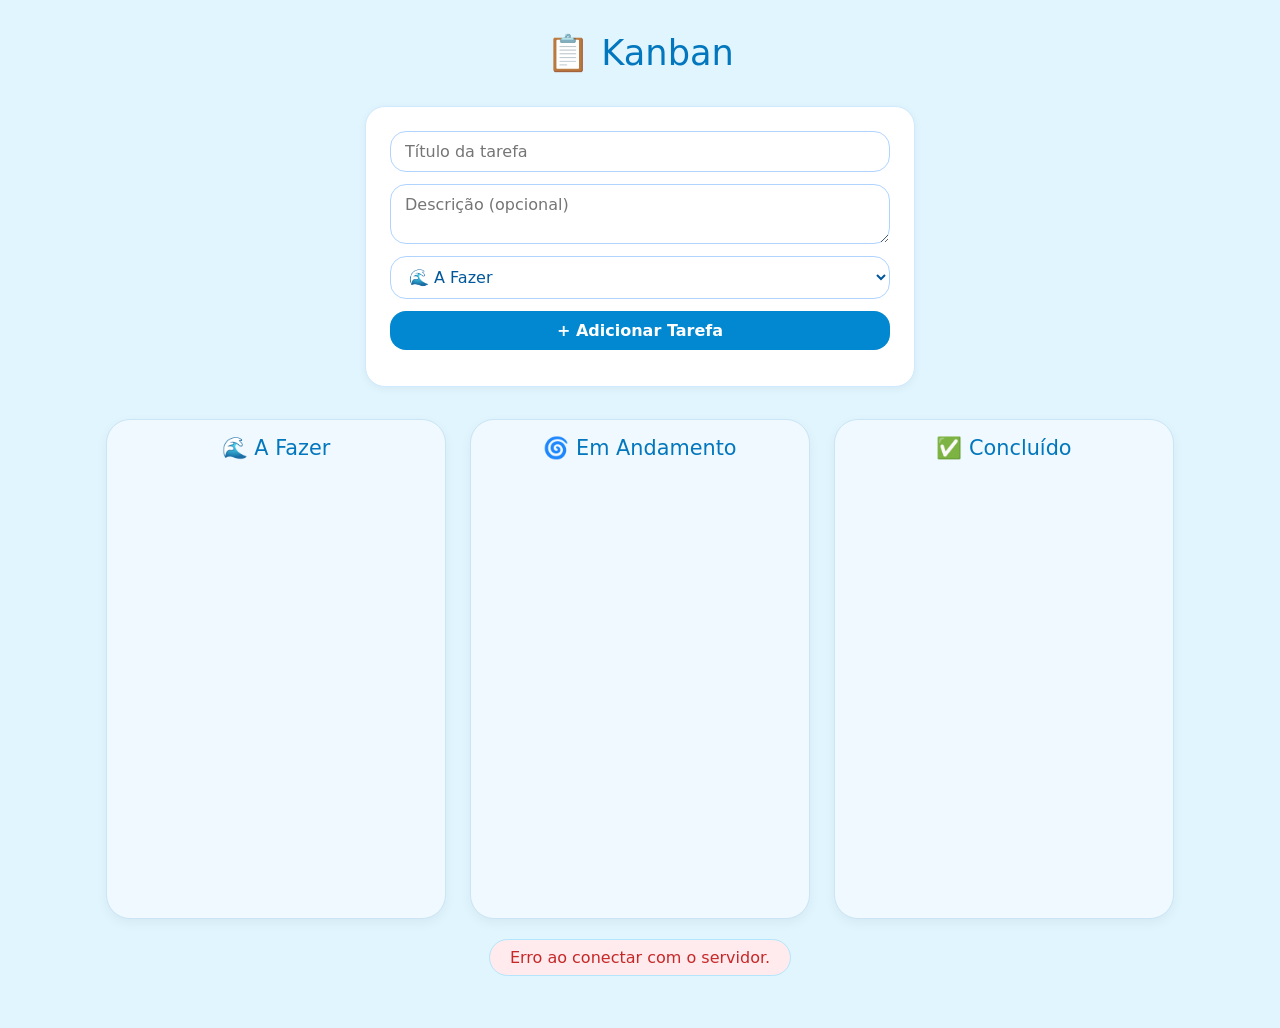
<file: index.html>
<html lang="pt-BR">
    <head>
        <meta charset="UTF-8">
        <meta name="viewport" content="width=device-width, initial-scale=1.0">
        <title>Kanban</title>
        <link rel="stylesheet" href="interface.css">
    </head>
    <body>
        <div class="kanban-container">
            <h1>📋 Kanban</h1>
            <div class="form-card">
                <input type="text" id="titulo" placeholder="Título da tarefa" autocomplete="off">
                <textarea id="descricao" placeholder="Descrição (opcional)"></textarea>
                <select id="status">
                    <option value="A_FAZER">🌊 A Fazer</option>
                    <option value="EM_ANDAMENTO">🌀 Em Andamento</option>
                    <option value="CONCLUIDO">✅ Concluído</option>
                </select>
                <button type="button" id="addBtn">+ Adicionar Tarefa</button>
            </div>
            <div class="kanban-board">
                <div class="column" data-status="A_FAZER"><h2>🌊 A Fazer</h2><div class="tasks-container" id="coluna-a-fazer"></div></div>
                <div class="column" data-status="EM_ANDAMENTO"><h2>🌀 Em Andamento</h2><div class="tasks-container" id="coluna-em-andamento"></div></div>
                <div class="column" data-status="CONCLUIDO"><h2>✅ Concluído</h2><div class="tasks-container" id="coluna-concluido"></div></div>
            </div>
            <div class="status-msg" id="statusMsg"></div>
        </div>
        <script src="script.js"></script>
    </body>
</html>
</file>
<file: interface.css>
* {
    margin: 0;
    padding: 0;
    box-sizing: border-box;
    font-family: system-ui, 'Segoe UI', sans-serif;
}

body {
    background: #e1f5fe;  /* fundo sólido claro, sem gradiente */
    padding: 2rem;
    min-height: 100vh;
}

.kanban-container {
    max-width: 1400px;
    margin: 0 auto;
}

h1 {
    text-align: center;
    font-size: 2.2rem;
    font-weight: 500;
    color: #0277bd;
    margin-bottom: 2rem;
}

/* Formulário - sem blur, sem gradiente */
.form-card {
    background: white;
    border-radius: 20px;
    padding: 1.5rem;
    margin: 0 auto 2rem auto;
    max-width: 550px;
    box-shadow: 0 2px 8px rgba(0, 0, 0, 0.05);
    border: 1px solid #cfe9ff;
}

.form-card input,
.form-card textarea,
.form-card select,
.form-card button {
    width: 100%;
    margin-bottom: 12px;
    padding: 10px 14px;
    border: 1px solid #b0d4ff;
    border-radius: 16px;
    font-size: 1rem;
    background: #ffffff;
    color: #01579b;
    outline: none;
    transition: 0.2s;
}

.form-card input:focus,
.form-card textarea:focus,
.form-card select:focus {
    border-color: #0288d1;
    box-shadow: 0 0 0 2px rgba(2,136,209,0.2);
}

.form-card button {
    background: #0288d1;
    color: white;
    font-weight: bold;
    border: none;
    cursor: pointer;
}

.form-card button:hover {
    background: #01579b;
    transform: scale(0.98);
}

/* Board - colunas */
.kanban-board {
    display: flex;
    gap: 1.5rem;
    justify-content: center;
    flex-wrap: wrap;
}

.column {
    background: #ffffffcc;
    backdrop-filter: none; /* removido blur pesado */
    background: #f0f9ff;
    border-radius: 24px;
    width: 340px;
    padding: 16px 12px;
    min-height: 500px;
    box-shadow: 0 4px 12px rgba(0, 0, 0, 0.05);
    border: 1px solid #cae5f5;
}

.column h2 {
    text-align: center;
    font-size: 1.3rem;
    margin-bottom: 18px;
    color: #0277bd;
    font-weight: 500;
}

.tasks-container {
    min-height: 420px;
}

/* Cards - sem backdrop blur */
.card {
    background: white;
    border-radius: 20px;
    padding: 14px;
    margin-bottom: 14px;
    box-shadow: 0 1px 3px rgba(0, 0, 0, 0.1);
    transition: all 0.2s ease;
    border: 1px solid #d9edf7;
    animation: cardPop 0.25s ease-out;
}

.card:hover {
    transform: translateY(-2px);
    box-shadow: 0 6px 12px rgba(0, 0, 0, 0.08);
    background: #ffffff;
}

.card h4 {
    font-size: 1.1rem;
    color: #01579b;
    margin-bottom: 6px;
}

.card p {
    font-size: 0.85rem;
    color: #2c3e50;
    margin-bottom: 10px;
}

.card select {
    width: 100%;
    padding: 6px 10px;
    margin: 8px 0;
    border-radius: 30px;
    border: 1px solid #b0d4ff;
    background: white;
    cursor: pointer;
}

.card-actions {
    display: flex;
    gap: 8px;
    margin-top: 8px;
}

.card-actions button {
    flex: 1;
    padding: 6px;
    border-radius: 30px;
    border: none;
    font-weight: 500;
    cursor: pointer;
    transition: 0.15s;
    background: #e1f5fe;
    color: #01579b;
}

.card-actions button.edit-btn {
    background: #b9f6ca;
    color: #1b5e20;
}

.card-actions button.delete-btn {
    background: #ffcdd2;
    color: #b71c1c;
}

.card-actions button.save-edit-btn {
    background: #a5d6a7;
    color: #1b5e20;
}

.card-actions button.cancel-edit-btn {
    background: #ffccbc;
    color: #bf360c;
}

.card-actions button:hover {
    filter: brightness(0.94);
    transform: scale(0.97);
}


.edit-mode-input,
.edit-mode-textarea {
    width: 100%;
    margin-bottom: 8px;
    padding: 8px 12px;
    border-radius: 16px;
    border: 1px solid #81d4fa;
    background: white;
    font-size: 0.9rem;
}

.edit-mode-select {
    width: 100%;
    margin-bottom: 10px;
    padding: 8px;
    border-radius: 30px;
    border: 1px solid #81d4fa;
}

/* Mensagem flutuante */
.status-msg {
    text-align: center;
    margin: 20px auto;
    background: #e1f5fe;
    width: fit-content;
    padding: 8px 20px;
    border-radius: 50px;
    color: #01579b;
    font-weight: 500;
    border: 1px solid #b3e5fc;
}


@keyframes cardPop {
    0% {
        opacity: 0;
        transform: scale(0.95) translateY(8px);
    }
    100% {
        opacity: 1;
        transform: scale(1) translateY(0);
    }
}

.popup-bounce {
    animation: popupBounce 0.3s cubic-bezier(0.22, 0.9, 0.3, 1) forwards;
}

@keyframes popupBounce {
    0% {
        transform: scale(0.92);
        opacity: 0;
    }
    100% {
        transform: scale(1);
        opacity: 1;
    }
}
</file>
